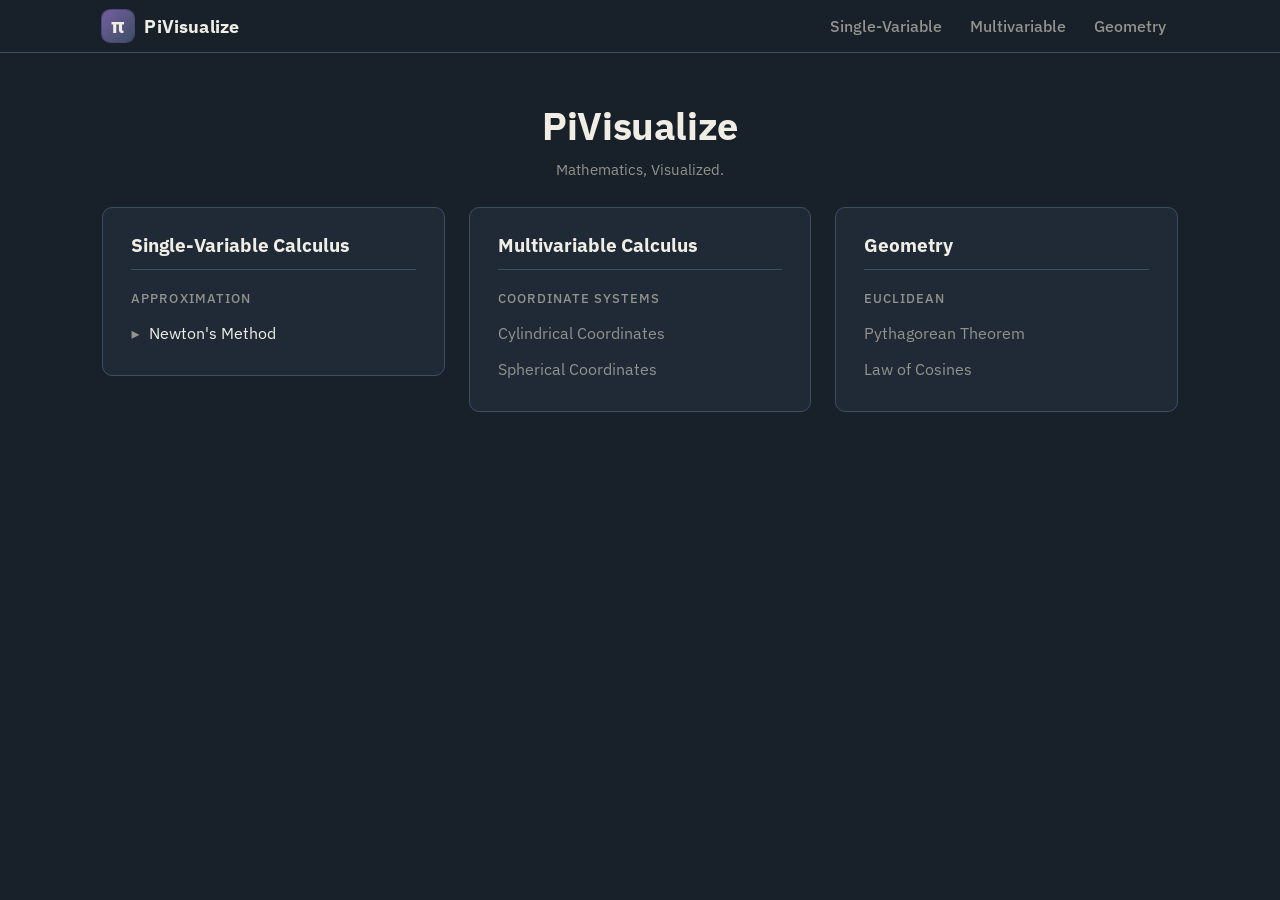
<file: site/index.html>
<!DOCTYPE html>
<html lang="en">
<head>
<link rel="icon" type="image/svg+xml" href="favicon.svg">
<meta charset="utf-8">
<meta name="viewport" content="width=device-width, initial-scale=1">
<title>PiVisualize</title>
<link rel="preconnect" href="https://fonts.googleapis.com">
<link rel="preconnect" href="https://fonts.gstatic.com" crossorigin>
<link rel="stylesheet" href="https://fonts.googleapis.com/css2?family=IBM+Plex+Sans:wght@400;500;600;700&family=IBM+Plex+Mono:wght@400;500&display=swap">
<link rel="stylesheet" href="style.css">
</head>
<body>
<header>
  <a class="brand" href="index.html"><span class="logo">π</span>PiVisualize</a>
  <nav id="nav"></nav>
</header>
<main>
  <div class="home">
    <h1>PiVisualize</h1>
    <p class="subtitle">Mathematics, Visualized.</p>
    <div class="columns" id="columns"></div>
  </div>
</main>
<script src="nav.js"></script>
</body>
</html>
</file>
<file: site/style.css>
:root {
  color-scheme: dark;
  --bg: #182029;
  --panel: #1f2a36;
  --card: #293848;
  --border: #3b4f63;
  --text: #f0eee4;
  --muted: #93928c;
  --accent: #745ea1;
  --accent-hi: #b488ff;
  --radius: 6px;
  --gap: clamp(14px, 3.5vh, 28px);
}

* { box-sizing: border-box; }

body {
  display: flex;
  flex-direction: column;
  min-height: 100vh;
  min-height: 100dvh;
  margin: 0;
  background: var(--bg);
  color: var(--text);
  font-family: "IBM Plex Sans", system-ui, -apple-system, "Segoe UI", sans-serif;
}

header {
  position: sticky;
  top: 0;
  z-index: 20;
  background: var(--bg);
  flex: none;
  display: flex;
  align-items: center;
  justify-content: space-between;
  gap: 24px;
  padding: 10px 8vw;
  border-bottom: 1px solid var(--border);
}

.brand {
  display: flex;
  align-items: center;
  gap: 10px;
  color: inherit;
  text-decoration: none;
  font-weight: 700;
  font-size: 1.1rem;
  letter-spacing: 0.01em;
}

.logo {
  display: grid;
  place-items: center;
  width: 32px;
  height: 32px;
  border-radius: 8px;
  background: linear-gradient(135deg, #745ea1, #3b4f63);
  box-shadow: 0 0 0 1px rgba(180, 136, 255, 0.35);
  color: #f0eee4;
  font-size: 1.3rem;
  font-weight: 700;
  line-height: 1;
}

nav { display: flex; gap: 4px; }

.menu { position: relative; }

.menu > button {
  background: none;
  border: 0;
  color: var(--muted);
  font: inherit;
  font-weight: 500;
  padding: 6px 12px;
  border-radius: var(--radius);
  cursor: pointer;
}

.menu > button:hover { color: var(--text); background: var(--panel); }

.menu-items {
  display: none;
  position: absolute;
  top: 100%;
  left: 0;
  min-width: 220px;
  background: var(--panel);
  border: 1px solid var(--border);
  border-radius: var(--radius);
  padding: 4px;
  z-index: 10;
}

.menu:hover .menu-items,
.menu:focus-within .menu-items { display: block; }

.menu-items a {
  display: block;
  padding: 8px 12px;
  border-radius: 4px;
  color: var(--text);
  text-decoration: none;
}

.menu-items a:hover { background: var(--card); }
.menu-items a.soon { color: var(--muted); pointer-events: none; }

main {
  flex: 1;
  display: flex;
  flex-direction: column;
  gap: 24px;
  padding: clamp(16px, 6vh, 48px) 8vw 32px;
}

.card {
  flex: none;
  display: flex;
  flex-direction: column;
  width: 100%;
  max-width: 1100px;
  margin: 0 auto;
  background: var(--panel);
  border: 1px solid var(--border);
  border-radius: 10px;
  padding: 16px 28px;
}

.card > * { flex: none; }
.card > .stage {
  flex: none;
  height: clamp(380px, 56dvh, 760px);
  align-self: center;
  width: 100%;
  max-width: 1000px;
}

h1 {
  text-align: center;
  margin: 0 0 8px;
  font-size: 2.4rem;
  font-weight: 700;
  letter-spacing: -0.01em;
}

.subtitle {
  text-align: center;
  margin: 0 0 var(--gap);
  color: var(--muted);
  font-size: 0.95rem;
}

.controls {
  display: flex;
  flex-wrap: wrap;
  gap: 24px;
  align-items: center;
  justify-content: center;
  margin-bottom: var(--gap);
}

.controls label {
  display: flex;
  align-items: center;
  gap: 8px;
  color: var(--muted);
  font-weight: 500;
}

select, button {
  font: inherit;
  font-size: 0.9rem;
  color: var(--text);
  background: var(--card);
  border: 1px solid var(--border);
  border-radius: var(--radius);
  padding: 8px 12px;
}

select { field-sizing: content; }

button { cursor: pointer; font-weight: 600; }
button:hover { border-color: var(--accent-hi); }

button.primary {
  background: var(--accent);
  border-color: var(--accent);
  color: #fff;
  min-width: 80px;
}

.card h1 { margin-bottom: var(--gap); }

.steplabel {
  min-height: 1.4em;
  margin: 12px 0 0;
  text-align: center;
  color: var(--muted);
  font-size: 0.95rem;
}

.stepnav {
  display: flex;
  justify-content: center;
  gap: 20px;
  margin-top: 12px;
}

.stepnav button {
  width: 32px;
  padding: 6px 0;
  font-size: 1rem;
  line-height: 1;
}

.stepcount {
  display: flex;
  align-items: center;
  background: var(--card);
  border: 1px solid var(--border);
  border-radius: var(--radius);
  padding: 0 18px;
  font-size: 0.9rem;
  font-weight: 600;
}

.stage {
  background: #000;
  border: 1px solid var(--border);
  border-radius: var(--radius);
  overflow: hidden;
}

.stage video {
  display: block;
  width: 100%;
  height: 100%;
  object-fit: contain;
}

.cards {
  display: grid;
  grid-template-columns: repeat(auto-fit, minmax(200px, 1fr));
  gap: 12px;
  margin-top: var(--gap);
}

.info {
  background: var(--card);
  border: 1px solid var(--border);
  border-radius: var(--radius);
  padding: 12px 16px;
}

.info h3 { margin: 0 0 6px; font-size: 0.85rem; font-weight: 500; color: var(--muted); }
.info .value { font-size: 1.1rem; font-weight: 600; }

.legend {
  display: flex;
  flex-wrap: wrap;
  justify-content: center;
  gap: 16px;
  margin-top: 12px;
  color: var(--muted);
  font-size: 0.9rem;
}

.legend span { display: flex; align-items: center; gap: 8px; }
.legend i { display: inline-block; width: 10px; height: 10px; border-radius: 50%; }

.progress {
  height: 4px;
  background: var(--card);
  border-radius: 2px;
  margin-top: 14px;
  overflow: hidden;
  cursor: pointer;
}

#bar {
  width: 0;
  height: 100%;
  background: var(--accent-hi);
}

.discussion {
  flex: none;
  width: 100%;
  max-width: 1100px;
  margin: 0 auto;
  background: var(--panel);
  border: 1px solid var(--border);
  border-radius: 10px;
  padding: 24px 28px;
}

.discussion h2 { margin: 0 0 4px; font-size: 1.1rem; }
.discussion .sub { color: var(--muted); font-size: 0.9rem; margin-bottom: 20px; }
.discussion p { margin: 0 0 20px; line-height: 1.6; }
.discussion p:empty { display: none; }

.code {
  position: relative;
  background: var(--card);
  border-radius: var(--radius);
  padding: 16px;
}

.code pre { margin: 0; overflow-x: auto; }
.code code { font: 0.9rem/1.6 "IBM Plex Mono", ui-monospace, "SF Mono", Menlo, monospace; }
.code button { position: absolute; top: 10px; right: 10px; padding: 4px 10px; font-size: 0.8rem; }

.home {
  flex: none;
  width: 100%;
  max-width: 1100px;
  margin: 0 auto;
}

.columns {
  display: grid;
  grid-template-columns: repeat(3, 1fr);
  gap: 24px;
  align-items: start;
}

@media (max-width: 800px) {
  .columns { grid-template-columns: 1fr; }
}

.column {
  background: var(--panel);
  border: 1px solid var(--border);
  border-radius: 10px;
  padding: 24px 28px;
}

.column h2 {
  margin: 0 0 20px;
  padding-bottom: 12px;
  border-bottom: 1px solid var(--border);
  font-size: 1.2rem;
}

.column h3 {
  margin: 0 0 8px;
  color: var(--muted);
  font-size: 0.8rem;
  font-weight: 500;
  text-transform: uppercase;
  letter-spacing: 0.08em;
}

.column summary {
  display: flex;
  align-items: center;
  gap: 10px;
  padding: 8px 12px;
  margin: 0 -12px;
  border-radius: 4px;
  cursor: pointer;
  list-style: none;
}

.column summary::-webkit-details-marker { display: none; }
.column summary::before { content: "\25B8"; color: var(--muted); transition: transform 0.15s; }
.column summary:hover { background: var(--card); }
.column details[open] > summary::before { transform: rotate(90deg); }
.column details[open] > summary { padding-bottom: 2px; }
.column details a { padding: 2px 12px 2px 34px; color: var(--muted); }
.column details a:last-child { padding-bottom: 8px; }
.column details a:hover { color: var(--text); }

.column a {
  display: block;
  padding: 8px 12px;
  margin: 0 -12px;
  border-radius: 4px;
  color: var(--text);
  text-decoration: none;
}

.column a:hover { background: var(--card); }
.column a.soon { color: var(--muted); pointer-events: none; }

.next {
  flex: none;
  display: flex;
  justify-content: space-between;
  width: 100%;
  max-width: 1100px;
  margin: 0 auto;
}

.next:empty { display: none; }

.next-link {
  padding: 10px 18px;
  border-radius: var(--radius);
  background: var(--accent);
  color: #fff;
  font-weight: 600;
  text-decoration: none;
}

.next-link.forward { margin-left: auto; }

.next-link:hover { filter: brightness(1.15); }

@media (max-width: 600px) {
  header { position: static; flex-wrap: wrap; gap: 4px 16px; padding: 8px 16px; }
  nav { flex-wrap: wrap; margin-left: -10px; }
  .menu > button { min-height: 40px; padding: 6px 10px; white-space: nowrap; }
  .menu:last-child .menu-items { left: auto; right: 0; }
  main { padding: 16px 12px 24px; gap: 16px; }
  .card { padding: 16px 12px; }
  h1 { font-size: 1.6rem; }
  .card h1 { margin-bottom: 14px; }
  .controls { display: grid; grid-template-columns: 1fr 1fr; gap: 8px; margin-bottom: 14px; }
  .controls label { justify-content: space-between; grid-column: 1 / -1; }
  .controls label select { flex: 1; max-width: 220px; }
  select, button { min-height: 44px; }
  .card > .stage { height: auto; aspect-ratio: 16 / 9; }
  .stepnav button { width: 44px; }
  .cards { grid-template-columns: 1fr 1fr; gap: 8px; }
  .info { padding: 10px 12px; }
  .info .value { font-size: 1rem; overflow-x: auto; overflow-y: hidden; }
  .discussion { padding: 16px; }
  .column { padding: 20px; }
  .next { flex-direction: column; gap: 12px; }
  .next-link, .next-link.forward { margin-left: 0; text-align: center; }
}
</file>
